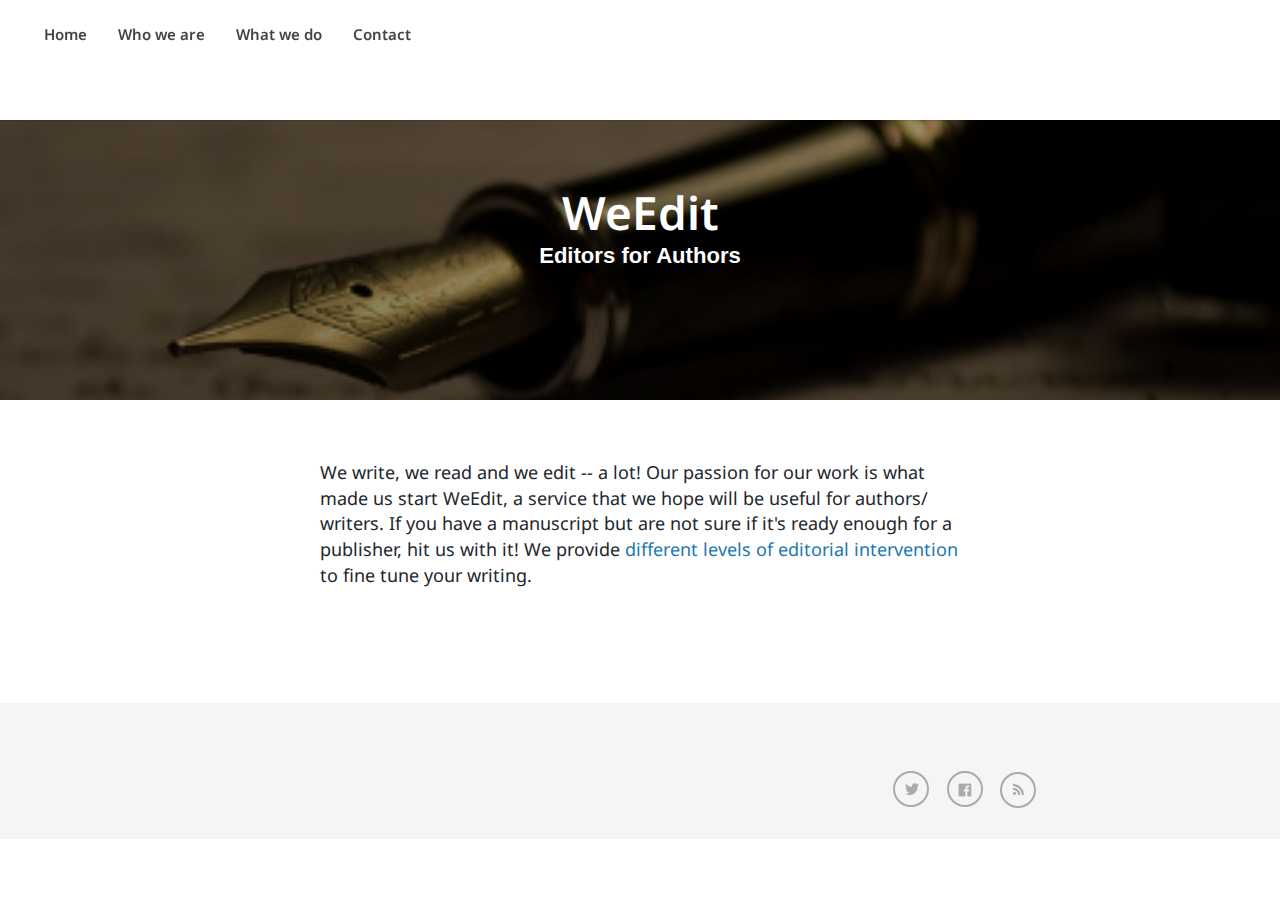
<file: index.html>
<!DOCTYPE html>
<html>
<head>
    <meta http-equiv="content-type" content="text/html; charset=utf-8">
    <meta name="viewport" content="width=device-width, initial-scale=1.0">
    <title>WeEdit &mdash; Editors for Authors</title>
    <link href="https://fonts.googleapis.com/css?family=Droid+Sans:400,700" rel="stylesheet" type="text/css">
    <link rel="stylesheet" href="/assets/main.css">
    <link rel="shortcut icon" href="/favicon.ico" type="image/x-icon" />
    <link rel="apple-touch-icon" href="/images/logo.png"/>
    <link href="/feed.xml" rel="alternate" type="application/rss+xml" title="WeEdit" />
    <meta name="title" content="WeEdit">
    <link rel="canonical" href="http://www.weedit.in/">
     
           
    <meta property="og:title" content="WeEdit"/>
    <meta property="og:url" content="http://www.weedit.in/"/>
    
    
    <meta property="og:site_name" content="WeEdit">     
</head>
<body>
    
<section class="site-nav">
    <header>
        <nav id="navigation">
            <a href="/" class="home">Home</a>
            <a href="/who-we-are/">Who we are</a>
            <a href="/what-we-do/">What we do</a>
            <a href="/contact/">Contact</a>
        </nav>
    </header>
</section>

<div class="blog-cover" style="background-image:url(/images/Stipula_fountain_pen.jpg);">
    
    <section>
        <div class="container">
            <h1>WeEdit</h1>
            <h3>Editors for Authors</h3>
        </div>
    </section>
</div>


<article class="container">
    <section class="index">
        We write, we read and we edit -- a lot! Our passion for our work is what made us start WeEdit, a service that we hope will be useful for authors/ writers. If you have a manuscript but are not sure if it's ready enough for a publisher, hit us with it! We provide <a href="/what-we-do/">different levels of editorial intervention</a> to fine tune your writing.
    </section>
</article>

<footer class="site-footer">
    <div class="container">
        <nav class="social">
            
            <a href="https://twitter.com/weeditin" title="Follow on Twitter" target="_blank"><i class="icon icon-twitter black"></i></a>
            
            
            <a href="http://facebook.com/weeditin" title="Follow on Facebook" target="_blank"><i class="icon icon-facebook black"></i></a>
                
            <a href="/feed.xml" title="RSS Feed">
                <i class="icon icon-rss black"></i>
            </a>
        </nav>
    </div>
</footer>

<script type="text/javascript" src="//ajax.googleapis.com/ajax/libs/jquery/1.7.2/jquery.min.js"></script>
<script src="/assets/main.js"></script>

</body>
</html>
</file>
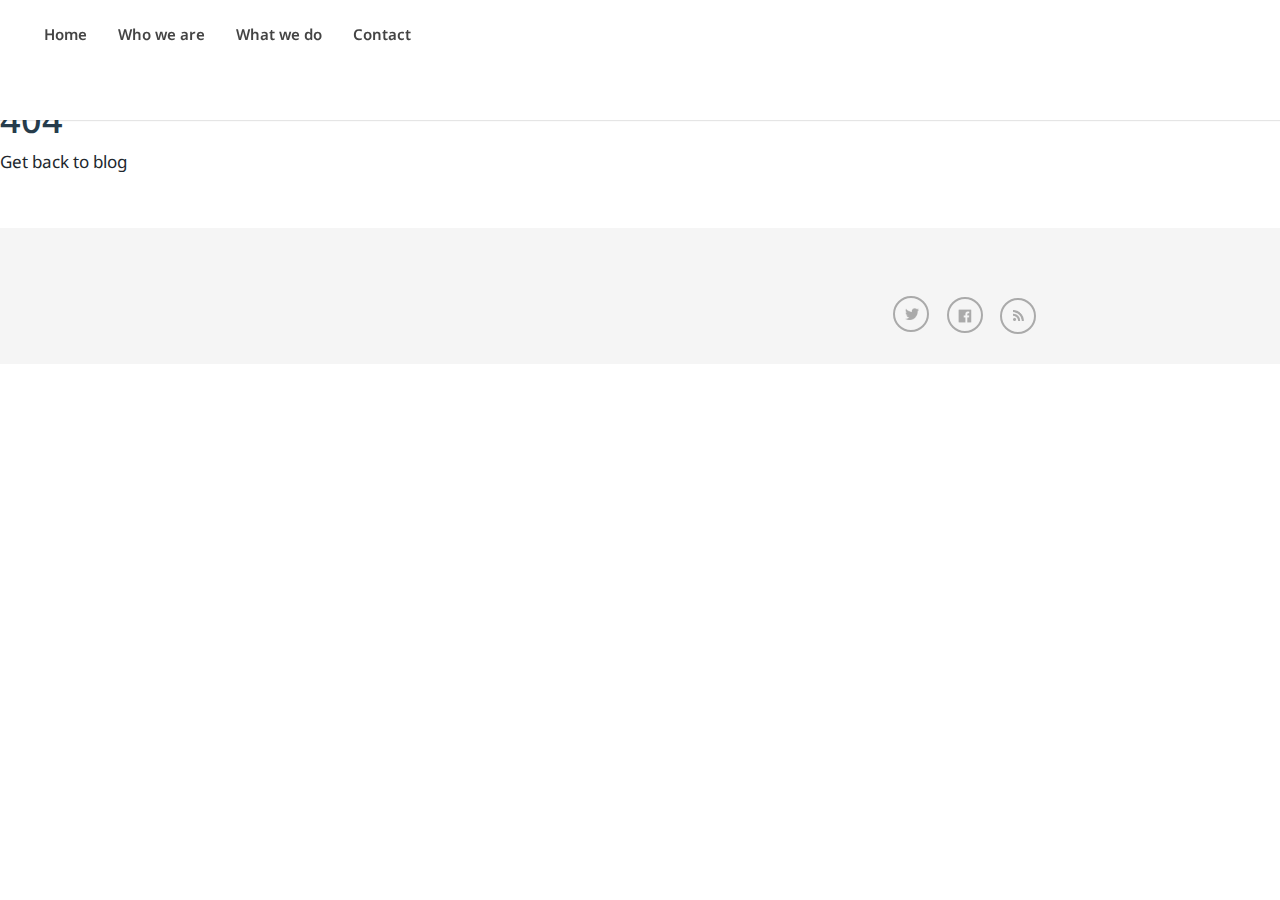
<file: 404/index.html>
<!DOCTYPE html>
<html>
<head>
    <meta http-equiv="content-type" content="text/html; charset=utf-8">
    <meta name="viewport" content="width=device-width, initial-scale=1.0">
    <title>WeEdit &mdash; Editors for Authors</title>
    <link href="https://fonts.googleapis.com/css?family=Droid+Sans:400,700" rel="stylesheet" type="text/css">
    <link rel="stylesheet" href="/assets/main.css">
    <link rel="shortcut icon" href="/favicon.ico" type="image/x-icon" />
    <link rel="apple-touch-icon" href="/images/logo.png"/>
    <link href="/feed.xml" rel="alternate" type="application/rss+xml" title="WeEdit" />
    <meta name="title" content="WeEdit">
    <link rel="canonical" href="http://www.weedit.in/404/">
     
           
    <meta property="og:title" content="WeEdit"/>
    <meta property="og:url" content="http://www.weedit.in/404/"/>
    
    
    <meta property="og:site_name" content="WeEdit">     
</head>
<body>
    
<section class="site-nav">
    <header>
        <nav id="navigation">
            <a href="/" class="home">Home</a>
            <a href="/who-we-are/">Who we are</a>
            <a href="/what-we-do/">What we do</a>
            <a href="/contact/">Contact</a>
        </nav>
    </header>
</section>

<h1>404</h1>
<p>Get back to blog</p>

<footer class="site-footer">
    <div class="container">
        <nav class="social">
            
            <a href="https://twitter.com/weeditin" title="Follow on Twitter" target="_blank"><i class="icon icon-twitter black"></i></a>
            
            
            <a href="http://facebook.com/weeditin" title="Follow on Facebook" target="_blank"><i class="icon icon-facebook black"></i></a>
                
            <a href="/feed.xml" title="RSS Feed">
                <i class="icon icon-rss black"></i>
            </a>
        </nav>
    </div>
</footer>

<script type="text/javascript" src="//ajax.googleapis.com/ajax/libs/jquery/1.7.2/jquery.min.js"></script>
<script src="/assets/main.js"></script>







</body>
</html>
</file>
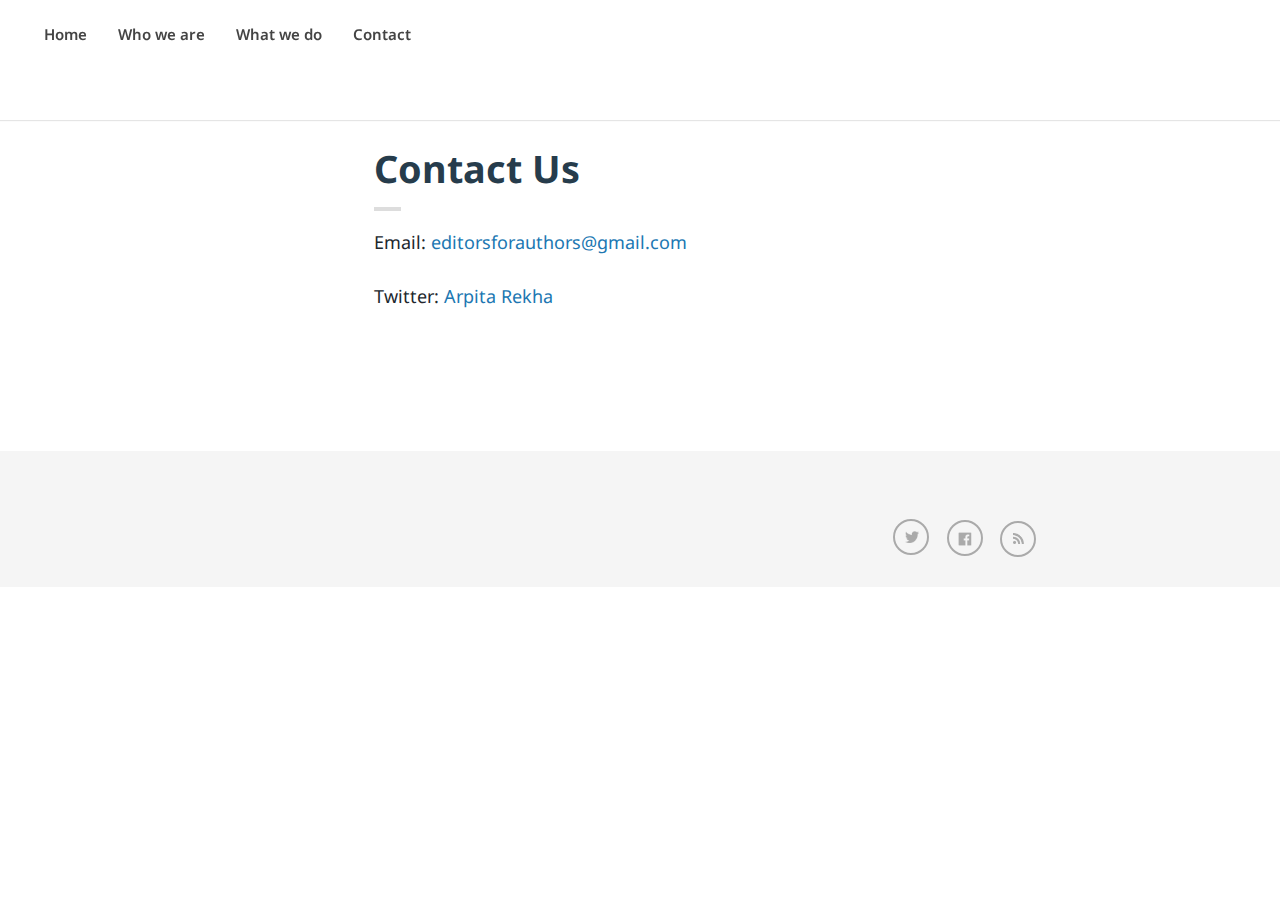
<file: contact/index.html>
<!DOCTYPE html>
<html>
<head>
    <meta http-equiv="content-type" content="text/html; charset=utf-8">
    <meta name="viewport" content="width=device-width, initial-scale=1.0">
    <title>Contact Us &mdash; WeEdit</title>
    <link href="https://fonts.googleapis.com/css?family=Droid+Sans:400,700" rel="stylesheet" type="text/css">
    <link rel="stylesheet" href="/assets/main.css">
    <link rel="shortcut icon" href="/favicon.ico" type="image/x-icon" />
    <link rel="apple-touch-icon" href="/images/logo.png"/>
    <link href="/feed.xml" rel="alternate" type="application/rss+xml" title="WeEdit" />
    <meta name="title" content="Contact Us ">
    <link rel="canonical" href="http://www.weedit.in/contact/">
     
           
    <meta property="og:title" content="Contact Us "/>
    <meta property="og:url" content="http://www.weedit.in/contact/"/>
    
    
    <meta property="og:site_name" content="WeEdit">     
</head>
<body>
    
<section class="site-nav">
    <header>
        <nav id="navigation">
            <a href="/" class="home">Home</a>
            <a href="/who-we-are/">Who we are</a>
            <a href="/what-we-do/">What we do</a>
            <a href="/contact/">Contact</a>
        </nav>
    </header>
</section>


<article>

    <div class="container">
        <header>
            <h1 class="title">Contact Us</h1>
            
        </header>

        <section>
            <p>Email: <a href="editorsforauthors@gmail.com">editorsforauthors@gmail.com</a></p>

<p>Twitter: <a href="https://twitter.com/yodakinthestore">Arpita</a> <a href="https://twitter.com/reks612">Rekha</a></p>

            
        </section>

        
    </div>
</article>


<footer class="site-footer">
    <div class="container">
        <nav class="social">
            
            <a href="https://twitter.com/weeditin" title="Follow on Twitter" target="_blank"><i class="icon icon-twitter black"></i></a>
            
            
            <a href="http://facebook.com/weeditin" title="Follow on Facebook" target="_blank"><i class="icon icon-facebook black"></i></a>
                
            <a href="/feed.xml" title="RSS Feed">
                <i class="icon icon-rss black"></i>
            </a>
        </nav>
    </div>
</footer>

<script type="text/javascript" src="//ajax.googleapis.com/ajax/libs/jquery/1.7.2/jquery.min.js"></script>
<script src="/assets/main.js"></script>







</body>
</html>
</file>
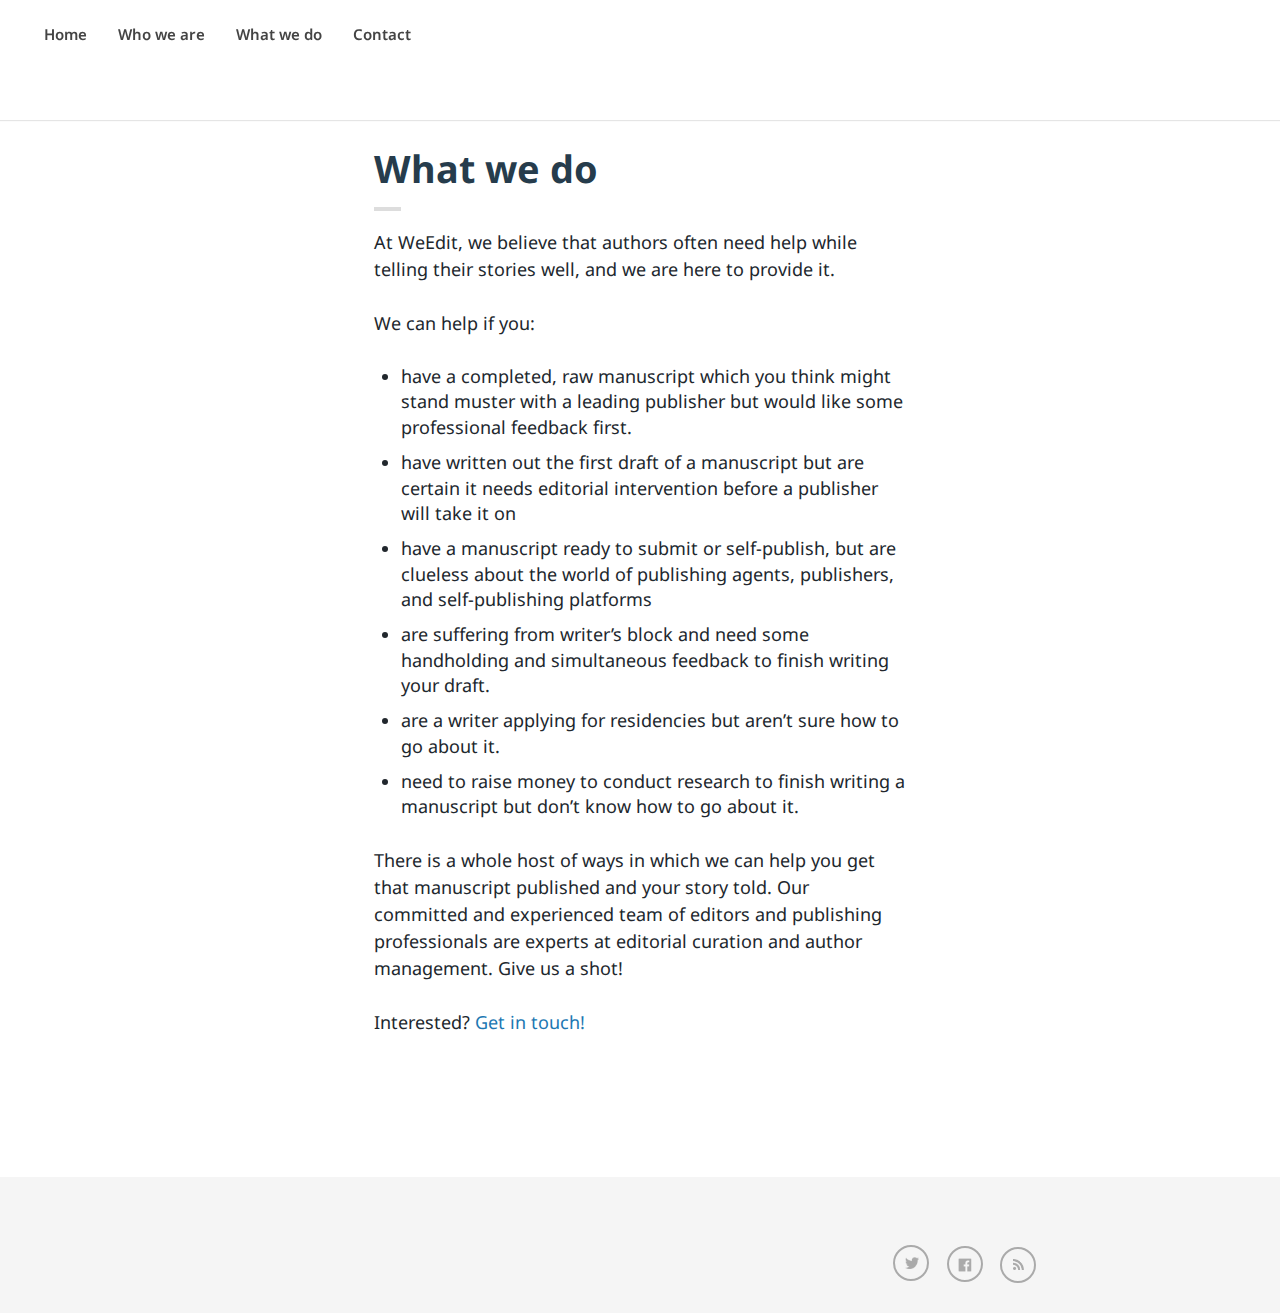
<file: what-we-do/index.html>
<!DOCTYPE html>
<html>
<head>
    <meta http-equiv="content-type" content="text/html; charset=utf-8">
    <meta name="viewport" content="width=device-width, initial-scale=1.0">
    <title>What we do &mdash; WeEdit</title>
    <link href="https://fonts.googleapis.com/css?family=Droid+Sans:400,700" rel="stylesheet" type="text/css">
    <link rel="stylesheet" href="/assets/main.css">
    <link rel="shortcut icon" href="/favicon.ico" type="image/x-icon" />
    <link rel="apple-touch-icon" href="/images/logo.png"/>
    <link href="/feed.xml" rel="alternate" type="application/rss+xml" title="WeEdit" />
    <meta name="title" content="What we do ">
    <link rel="canonical" href="http://www.weedit.in/what-we-do/">
     
           
    <meta property="og:title" content="What we do "/>
    <meta property="og:url" content="http://www.weedit.in/what-we-do/"/>
    
    
    <meta property="og:site_name" content="WeEdit">     
</head>
<body>
    
<section class="site-nav">
    <header>
        <nav id="navigation">
            <a href="/" class="home">Home</a>
            <a href="/who-we-are/">Who we are</a>
            <a href="/what-we-do/">What we do</a>
            <a href="/contact/">Contact</a>
        </nav>
    </header>
</section>


<article>

    <div class="container">
        <header>
            <h1 class="title">What we do</h1>
            
        </header>

        <section>
            <p>At WeEdit, we believe that authors often need help while telling their stories well, and we are here to provide it. </p>

<p>We can help if you:</p>

<ul>
  <li>have a completed, raw manuscript which you think might stand muster with a leading publisher but would like some professional feedback first.</li>
  <li>have written out the first draft of a manuscript but are certain it needs editorial intervention before a publisher will take it on</li>
  <li>have a manuscript ready to submit or self-publish, but are clueless about the world of publishing agents, publishers, and self-publishing platforms</li>
  <li>are suffering from writer’s block and need some handholding and simultaneous feedback to finish writing your draft.</li>
  <li>are a writer applying for residencies but aren’t sure how to go about it.</li>
  <li>need to raise money to conduct research to finish writing a manuscript but don’t know how to go about it.</li>
</ul>

<p>There is a whole host of ways in which we can help you get that manuscript published and your story told. Our committed and experienced team of editors and publishing professionals are experts at editorial curation and author management. 
Give us a shot!</p>

<p>Interested? <a href="/contact/">Get in touch!</a></p>


            
        </section>

        
    </div>
</article>


<footer class="site-footer">
    <div class="container">
        <nav class="social">
            
            <a href="https://twitter.com/weeditin" title="Follow on Twitter" target="_blank"><i class="icon icon-twitter black"></i></a>
            
            
            <a href="http://facebook.com/weeditin" title="Follow on Facebook" target="_blank"><i class="icon icon-facebook black"></i></a>
                
            <a href="/feed.xml" title="RSS Feed">
                <i class="icon icon-rss black"></i>
            </a>
        </nav>
    </div>
</footer>

<script type="text/javascript" src="//ajax.googleapis.com/ajax/libs/jquery/1.7.2/jquery.min.js"></script>
<script src="/assets/main.js"></script>







</body>
</html>
</file>
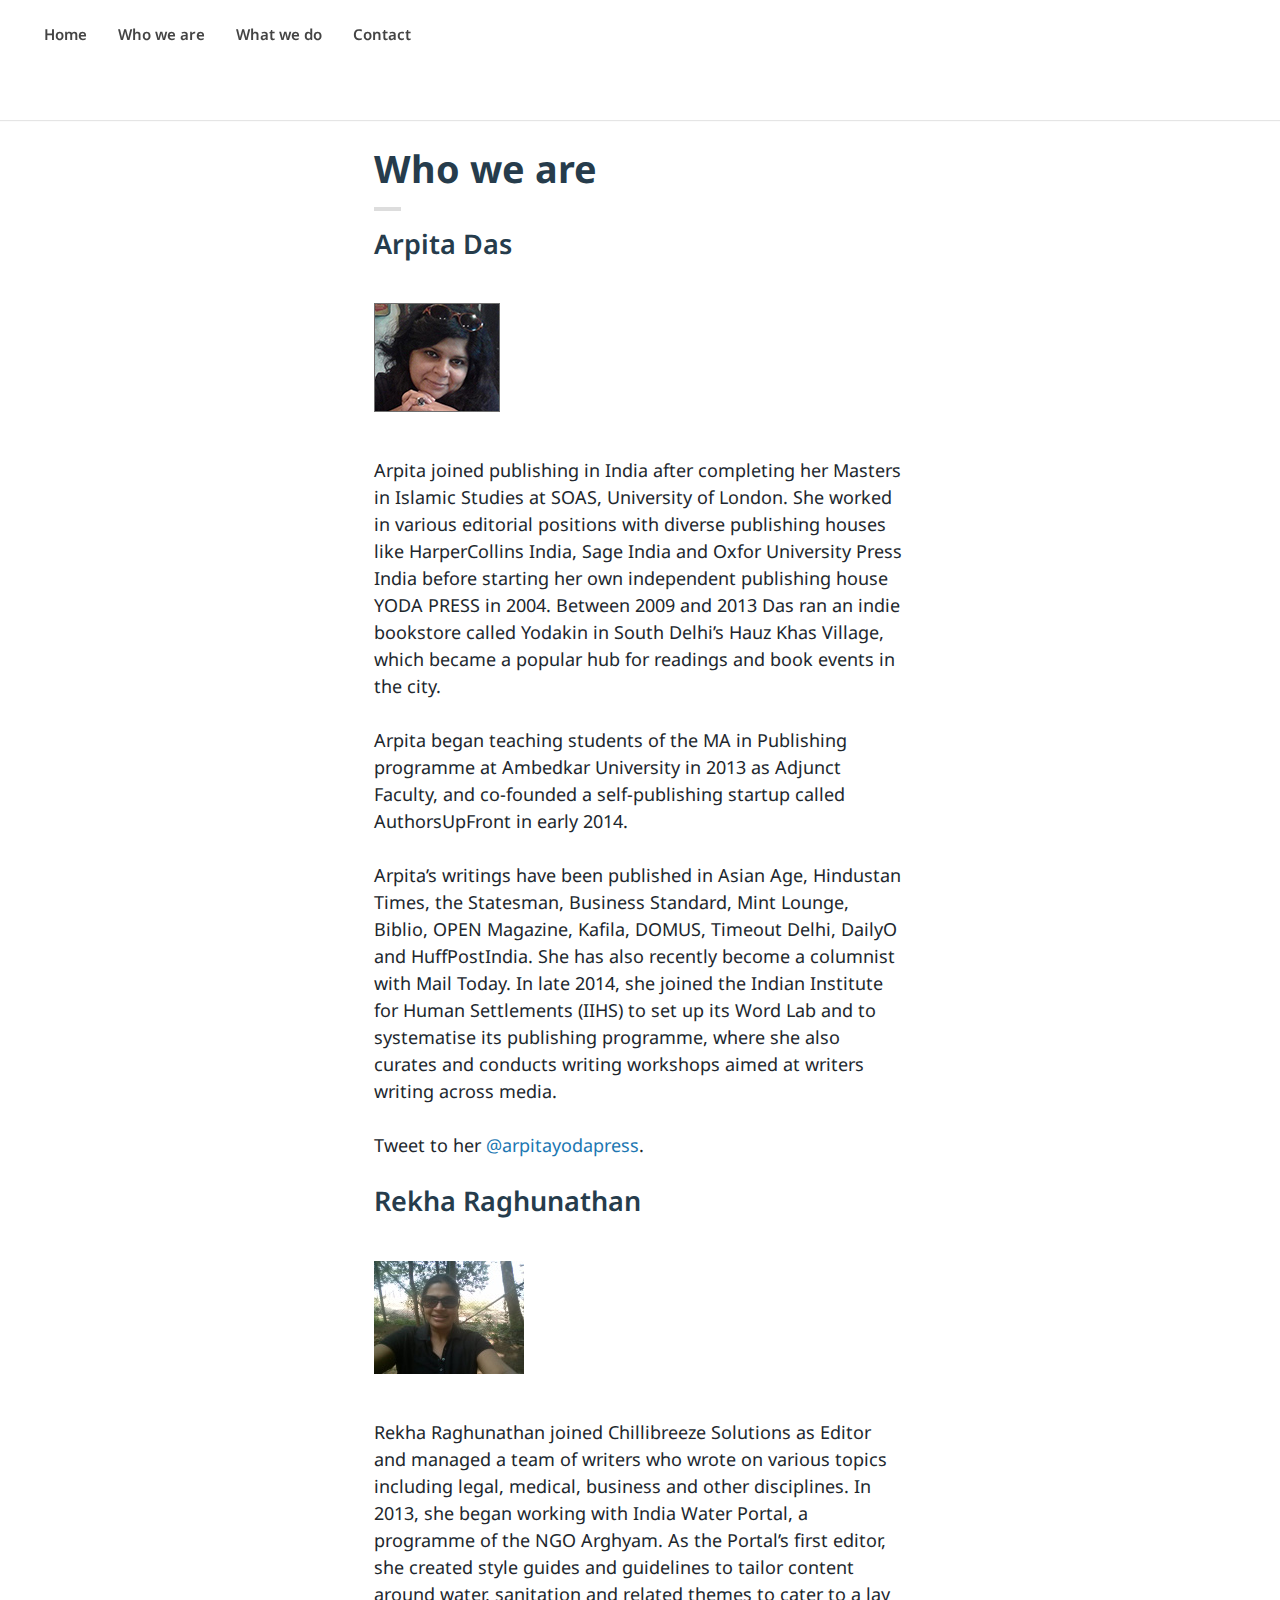
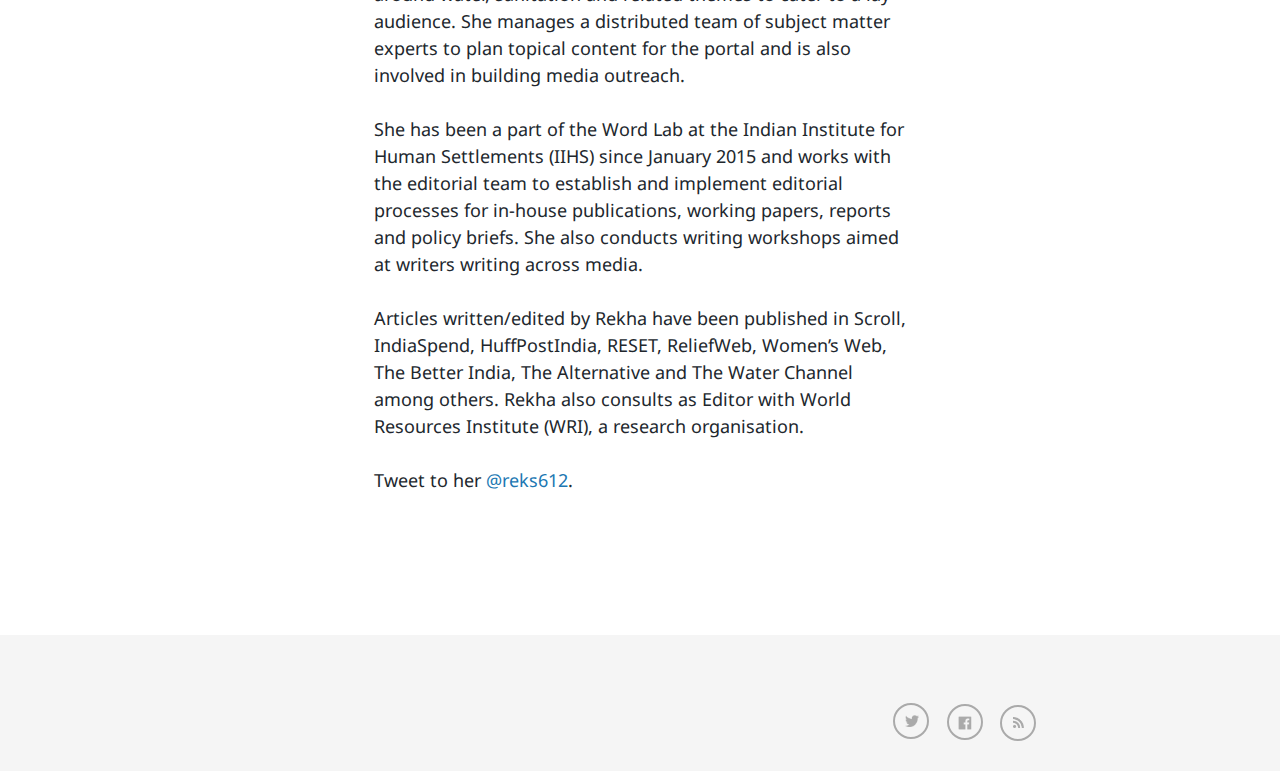
<file: who-we-are/index.html>
<!DOCTYPE html>
<html>
<head>
    <meta http-equiv="content-type" content="text/html; charset=utf-8">
    <meta name="viewport" content="width=device-width, initial-scale=1.0">
    <title>Who we are &mdash; WeEdit</title>
    <link href="https://fonts.googleapis.com/css?family=Droid+Sans:400,700" rel="stylesheet" type="text/css">
    <link rel="stylesheet" href="/assets/main.css">
    <link rel="shortcut icon" href="/favicon.ico" type="image/x-icon" />
    <link rel="apple-touch-icon" href="/images/logo.png"/>
    <link href="/feed.xml" rel="alternate" type="application/rss+xml" title="WeEdit" />
    <meta name="title" content="Who we are ">
    <link rel="canonical" href="http://www.weedit.in/who-we-are/">
     
           
    <meta property="og:title" content="Who we are "/>
    <meta property="og:url" content="http://www.weedit.in/who-we-are/"/>
    
    
    <meta property="og:site_name" content="WeEdit">     
</head>
<body>
    
<section class="site-nav">
    <header>
        <nav id="navigation">
            <a href="/" class="home">Home</a>
            <a href="/who-we-are/">Who we are</a>
            <a href="/what-we-do/">What we do</a>
            <a href="/contact/">Contact</a>
        </nav>
    </header>
</section>


<article>

    <div class="container">
        <header>
            <h1 class="title">Who we are</h1>
            
        </header>

        <section>
            <h2 id="arpita-das">Arpita Das</h2>

<p><img src="/images/arpitadas_1.jpg" alt="Arpita Das" /></p>

<p>Arpita joined publishing in India after completing her Masters in Islamic Studies at SOAS, University of London. She worked in various editorial positions with diverse publishing houses like HarperCollins India, Sage India and Oxfor University Press India before starting her own independent publishing house YODA PRESS in 2004. Between 2009 and 2013 Das ran an indie bookstore called Yodakin in South Delhi’s Hauz Khas Village, which became a popular hub for readings and book events in the city.</p>

<p>Arpita began teaching students of the MA in Publishing programme at Ambedkar University in 2013 as Adjunct Faculty, and co-founded a self-publishing startup called AuthorsUpFront in early 2014.</p>

<p>Arpita’s writings have been published in Asian Age, Hindustan Times, the Statesman, Business Standard, Mint Lounge, Biblio, OPEN Magazine, Kafila, DOMUS, Timeout Delhi, DailyO and HuffPostIndia. She has also recently become a columnist with Mail Today. In late 2014, she joined the Indian Institute for Human Settlements (IIHS) to set up its Word Lab and to systematise its publishing programme, where she also curates and conducts writing workshops aimed at writers writing across media.</p>

<p>Tweet to her <a href="https://twitter.com/arpitayodapress">@arpitayodapress</a>.</p>

<h2 id="rekha-raghunathan">Rekha Raghunathan</h2>

<p><img src="/images/rekha.jpg" alt="Rekha" /></p>

<p>Rekha Raghunathan joined Chillibreeze Solutions as Editor and managed a team of writers who wrote on various topics including legal, medical, business and other disciplines. In 2013, she began working with India Water Portal, a programme of the NGO Arghyam. As the Portal’s first editor, she created style guides and guidelines to tailor content around water, sanitation and related themes to cater to a lay audience. She manages a distributed team of subject matter experts to plan topical content for the portal and is also involved in building media outreach.</p>

<p>She has been a part of the Word Lab at the Indian Institute for Human Settlements (IIHS) since January 2015 and works with the editorial team to establish and implement editorial processes for in-house publications, working papers, reports and policy briefs. She also conducts writing workshops aimed at writers writing across media.</p>

<p>Articles written/edited by Rekha have been published in Scroll, IndiaSpend, HuffPostIndia, RESET, ReliefWeb, Women’s Web, The Better India, The Alternative and The Water Channel among others. Rekha also consults as Editor with World Resources Institute (WRI), a research organisation.</p>

<p>Tweet to her <a href="https://twitter.com/reks612">@reks612</a>.</p>

            
        </section>

        
    </div>
</article>


<footer class="site-footer">
    <div class="container">
        <nav class="social">
            
            <a href="https://twitter.com/weeditin" title="Follow on Twitter" target="_blank"><i class="icon icon-twitter black"></i></a>
            
            
            <a href="http://facebook.com/weeditin" title="Follow on Facebook" target="_blank"><i class="icon icon-facebook black"></i></a>
                
            <a href="/feed.xml" title="RSS Feed">
                <i class="icon icon-rss black"></i>
            </a>
        </nav>
    </div>
</footer>

<script type="text/javascript" src="//ajax.googleapis.com/ajax/libs/jquery/1.7.2/jquery.min.js"></script>
<script src="/assets/main.js"></script>







</body>
</html>
</file>
<file: assets/main.css>
article,aside,details,figcaption,figure,footer,header,hgroup,main,nav,section,summary{display:block}audio,canvas,video{display:inline-block}audio:not([controls]){display:none;height:0}[hidden]{display:none}html{font-family:sans-serif;-webkit-text-size-adjust:100%;-ms-text-size-adjust:100%}body{margin:0}a:focus{outline:thin dotted}a:active,a:hover{outline:0}h1{font-size:2em;margin:0.67em 0}abbr[title]{border-bottom:1px dotted}b,strong{font-weight:bold}dfn{font-style:italic}hr{-moz-box-sizing:content-box;box-sizing:content-box;height:0}mark{background:#ff0;color:#000}code,kbd,pre,samp{font-family:monospace, serif;font-size:1em}pre{white-space:pre-wrap}q{quotes:"\201C" "\201D" "\2018" "\2019"}small{font-size:80%}sub,sup{font-size:75%;line-height:0;position:relative;vertical-align:baseline}sup{top:-0.5em}sub{bottom:-0.25em}img{border:0}svg:not(:root){overflow:hidden}figure{margin:0}fieldset{border:1px solid #c0c0c0;margin:0 2px;padding:0.35em 0.625em 0.75em}legend{border:0;padding:0}button,input,select,textarea{font-family:inherit;font-size:100%;margin:0}button,input{line-height:normal}button,select{text-transform:none}button,html input[type="button"],input[type="reset"],input[type="submit"]{-webkit-appearance:button;cursor:pointer}button[disabled],html input[disabled]{cursor:default}input[type="checkbox"],input[type="radio"]{box-sizing:border-box;padding:0}input[type="search"]{-webkit-appearance:textfield;-moz-box-sizing:content-box;-webkit-box-sizing:content-box;box-sizing:content-box}input[type="search"]::-webkit-search-cancel-button,input[type="search"]::-webkit-search-decoration{-webkit-appearance:none}button::-moz-focus-inner,input::-moz-focus-inner{border:0;padding:0}textarea{overflow:auto;vertical-align:top}table{border-collapse:collapse;border-spacing:0}*,*:before,*:after{-webkit-box-sizing:border-box;-moz-box-sizing:border-box;box-sizing:border-box}html{font-size:62.5%;-webkit-tap-highlight-color:transparent}body{font-family:"Helvetica Neue", Helvetica, Arial, sans-serif;font-size:14px;line-height:1.428571429;color:#333333;background-color:#ffffff}input,button,select,textarea{font-family:inherit;font-size:inherit;line-height:inherit}button,input,select[multiple],textarea{background-image:none}a{color:#428bca;text-decoration:none}a:hover,a:focus{color:#2a6496;text-decoration:underline}a:focus{outline:thin dotted #333;outline:5px auto -webkit-focus-ring-color;outline-offset:-2px}img{vertical-align:middle}.img-responsive{display:block;max-width:100%;height:auto}.img-rounded{border-radius:6px}.img-thumbnail{padding:4px;line-height:1.428571429;background-color:#ffffff;border:1px solid #dddddd;border-radius:4px;-webkit-transition:all 0.2s ease-in-out;transition:all 0.2s ease-in-out;display:inline-block;max-width:100%;height:auto}.img-circle{border-radius:50%}hr{margin-top:20px;margin-bottom:20px;border:0;border-top:1px solid #eeeeee}.sr-only{position:absolute;width:1px;height:1px;margin:-1px;padding:0;overflow:hidden;clip:rect(0 0 0 0);border:0}@media print{*{text-shadow:none !important;color:#000 !important;background:transparent !important;box-shadow:none !important}a,a:visited{text-decoration:underline}a[href]:after{content:" (" attr(href) ")"}abbr[title]:after{content:" (" attr(title) ")"}.ir a:after,a[href^="javascript:"]:after,a[href^="#"]:after{content:""}pre,blockquote{border:1px solid #999;page-break-inside:avoid}thead{display:table-header-group}tr,img{page-break-inside:avoid}img{max-width:100% !important}@page{margin:2cm .5cm}p,h2,h3{orphans:3;widows:3}h2,h3{page-break-after:avoid}.navbar{display:none}.table td,.table th{background-color:#fff !important}.btn>.caret,.dropup>.btn>.caret{border-top-color:#000 !important}.label{border:1px solid #000}.table{border-collapse:collapse !important}.table-bordered th,.table-bordered td{border:1px solid #ddd !important}}p{margin:0 0 10px}.lead{margin-bottom:20px;font-size:16.099999999999998px;font-weight:200;line-height:1.4}@media (min-width: 768px){.lead{font-size:21px}}small{font-size:85%}cite{font-style:normal}.text-muted{color:#999999}.text-primary{color:#428bca}.text-warning{color:#c09853}.text-danger{color:#b94a48}.text-success{color:#468847}.text-info{color:#3a87ad}.text-left{text-align:left}.text-right{text-align:right}.text-center{text-align:center}h1,h2,h3,h4,h5,h6,.h1,.h2,.h3,.h4,.h5,.h6{font-family:"Helvetica Neue", Helvetica, Arial, sans-serif;font-weight:500;line-height:1.1}h1 small,h2 small,h3 small,h4 small,h5 small,h6 small,.h1 small,.h2 small,.h3 small,.h4 small,.h5 small,.h6 small{font-weight:normal;line-height:1;color:#999999}h1,h2,h3{margin-top:20px;margin-bottom:10px}h4,h5,h6{margin-top:10px;margin-bottom:10px}h1,.h1{font-size:36px}h2,.h2{font-size:30px}h3,.h3{font-size:24px}h4,.h4{font-size:18px}h5,.h5{font-size:14px}h6,.h6{font-size:12px}h1 small,.h1 small{font-size:24px}h2 small,.h2 small{font-size:18px}h3 small,.h3 small,h4 small,.h4 small{font-size:14px}.page-header{padding-bottom:9px;margin:40px 0 20px;border-bottom:1px solid #eeeeee}ul,ol{margin-top:0;margin-bottom:10px}ul ul,ol ul,ul ol,ol ol{margin-bottom:0}.list-unstyled{padding-left:0;list-style:none}.list-inline{padding-left:0;list-style:none}.list-inline>li{display:inline-block;padding-left:5px;padding-right:5px}dl{margin-bottom:20px}dt,dd{line-height:1.428571429}dt{font-weight:bold}dd{margin-left:0}@media (min-width: 768px){.dl-horizontal dt{float:left;width:160px;clear:left;text-align:right;overflow:hidden;text-overflow:ellipsis;white-space:nowrap}.dl-horizontal dd{margin-left:180px}.dl-horizontal dd:before,.dl-horizontal dd:after{content:" ";display:table}.dl-horizontal dd:after{clear:both}}abbr[title],abbr[data-original-title]{cursor:help;border-bottom:1px dotted #999999}abbr.initialism{font-size:90%;text-transform:uppercase}blockquote{padding:10px 20px;margin:0 0 20px;border-left:5px solid #eeeeee}blockquote p{font-size:17.5px;font-weight:300;line-height:1.25}blockquote p:last-child{margin-bottom:0}blockquote small{display:block;line-height:1.428571429;color:#999999}blockquote small:before{content:'\2014 \00A0'}blockquote.pull-right{padding-right:15px;padding-left:0;border-right:5px solid #eeeeee;border-left:0}blockquote.pull-right p,blockquote.pull-right small{text-align:right}blockquote.pull-right small:before{content:''}blockquote.pull-right small:after{content:'\00A0 \2014'}q:before,q:after,blockquote:before,blockquote:after{content:""}address{display:block;margin-bottom:20px;font-style:normal;line-height:1.428571429}code,pre{font-family:Monaco, Menlo, Consolas, "Courier New", monospace}code{padding:2px 4px;font-size:90%;color:#c7254e;background-color:#f9f2f4;white-space:nowrap;border-radius:4px}pre{display:block;padding:9.5px;margin:0 0 10px;font-size:13px;line-height:1.428571429;word-break:break-all;word-wrap:break-word;color:#333333;background-color:#f5f5f5;border:1px solid #cccccc;border-radius:4px}pre.prettyprint{margin-bottom:20px}pre code{padding:0;font-size:inherit;color:inherit;white-space:pre-wrap;background-color:transparent;border:0}.pre-scrollable{max-height:340px;overflow-y:scroll}table{max-width:100%;background-color:transparent}th{text-align:left}.table{width:100%;margin-bottom:20px}.table thead>tr>th,.table tbody>tr>th,.table tfoot>tr>th,.table thead>tr>td,.table tbody>tr>td,.table tfoot>tr>td{padding:8px;line-height:1.428571429;vertical-align:top;border-top:1px solid #dddddd}.table thead>tr>th{vertical-align:bottom;border-bottom:2px solid #dddddd}.table caption+thead tr:first-child th,.table colgroup+thead tr:first-child th,.table thead:first-child tr:first-child th,.table caption+thead tr:first-child td,.table colgroup+thead tr:first-child td,.table thead:first-child tr:first-child td{border-top:0}.table tbody+tbody{border-top:2px solid #dddddd}.table .table{background-color:#ffffff}.table-condensed thead>tr>th,.table-condensed tbody>tr>th,.table-condensed tfoot>tr>th,.table-condensed thead>tr>td,.table-condensed tbody>tr>td,.table-condensed tfoot>tr>td{padding:5px}.table-bordered{border:1px solid #dddddd}.table-bordered>thead>tr>th,.table-bordered>tbody>tr>th,.table-bordered>tfoot>tr>th,.table-bordered>thead>tr>td,.table-bordered>tbody>tr>td,.table-bordered>tfoot>tr>td{border:1px solid #dddddd}.table-bordered>thead>tr>th,.table-bordered>thead>tr>td{border-bottom-width:2px}.table-striped>tbody>tr:nth-child(odd)>td,.table-striped>tbody>tr:nth-child(odd)>th{background-color:#f9f9f9}.table-hover>tbody>tr:hover>td,.table-hover>tbody>tr:hover>th{background-color:#f5f5f5}table col[class*="col-"]{float:none;display:table-column}table td[class*="col-"],table th[class*="col-"]{float:none;display:table-cell}.table>thead>tr>td.active,.table>tbody>tr>td.active,.table>tfoot>tr>td.active,.table>thead>tr>th.active,.table>tbody>tr>th.active,.table>tfoot>tr>th.active,.table>thead>tr.active>td,.table>tbody>tr.active>td,.table>tfoot>tr.active>td,.table>thead>tr.active>th,.table>tbody>tr.active>th,.table>tfoot>tr.active>th{background-color:#f5f5f5}.table>thead>tr>td.success,.table>tbody>tr>td.success,.table>tfoot>tr>td.success,.table>thead>tr>th.success,.table>tbody>tr>th.success,.table>tfoot>tr>th.success,.table>thead>tr.success>td,.table>tbody>tr.success>td,.table>tfoot>tr.success>td,.table>thead>tr.success>th,.table>tbody>tr.success>th,.table>tfoot>tr.success>th{background-color:#dff0d8;border-color:#d6e9c6}.table-hover>tbody>tr>td.success:hover,.table-hover>tbody>tr>th.success:hover,.table-hover>tbody>tr.success:hover>td{background-color:#d0e9c6;border-color:#c9e2b3}.table>thead>tr>td.danger,.table>tbody>tr>td.danger,.table>tfoot>tr>td.danger,.table>thead>tr>th.danger,.table>tbody>tr>th.danger,.table>tfoot>tr>th.danger,.table>thead>tr.danger>td,.table>tbody>tr.danger>td,.table>tfoot>tr.danger>td,.table>thead>tr.danger>th,.table>tbody>tr.danger>th,.table>tfoot>tr.danger>th{background-color:#f2dede;border-color:#eed3d7}.table-hover>tbody>tr>td.danger:hover,.table-hover>tbody>tr>th.danger:hover,.table-hover>tbody>tr.danger:hover>td{background-color:#ebcccc;border-color:#e6c1c7}.table>thead>tr>td.warning,.table>tbody>tr>td.warning,.table>tfoot>tr>td.warning,.table>thead>tr>th.warning,.table>tbody>tr>th.warning,.table>tfoot>tr>th.warning,.table>thead>tr.warning>td,.table>tbody>tr.warning>td,.table>tfoot>tr.warning>td,.table>thead>tr.warning>th,.table>tbody>tr.warning>th,.table>tfoot>tr.warning>th{background-color:#fcf8e3;border-color:#fbeed5}.table-hover>tbody>tr>td.warning:hover,.table-hover>tbody>tr>th.warning:hover,.table-hover>tbody>tr.warning:hover>td{background-color:#faf2cc;border-color:#f8e5be}@media (max-width: 768px){.table-responsive{width:100%;margin-bottom:15px;overflow-y:hidden;overflow-x:scroll;border:1px solid #dddddd}.table-responsive>.table{margin-bottom:0;background-color:#fff}.table-responsive>.table>thead>tr>th,.table-responsive>.table>tbody>tr>th,.table-responsive>.table>tfoot>tr>th,.table-responsive>.table>thead>tr>td,.table-responsive>.table>tbody>tr>td,.table-responsive>.table>tfoot>tr>td{white-space:nowrap}.table-responsive>.table-bordered{border:0}.table-responsive>.table-bordered>thead>tr>th:first-child,.table-responsive>.table-bordered>tbody>tr>th:first-child,.table-responsive>.table-bordered>tfoot>tr>th:first-child,.table-responsive>.table-bordered>thead>tr>td:first-child,.table-responsive>.table-bordered>tbody>tr>td:first-child,.table-responsive>.table-bordered>tfoot>tr>td:first-child{border-left:0}.table-responsive>.table-bordered>thead>tr>th:last-child,.table-responsive>.table-bordered>tbody>tr>th:last-child,.table-responsive>.table-bordered>tfoot>tr>th:last-child,.table-responsive>.table-bordered>thead>tr>td:last-child,.table-responsive>.table-bordered>tbody>tr>td:last-child,.table-responsive>.table-bordered>tfoot>tr>td:last-child{border-right:0}.table-responsive>.table-bordered>thead>tr:last-child>th,.table-responsive>.table-bordered>tbody>tr:last-child>th,.table-responsive>.table-bordered>tfoot>tr:last-child>th,.table-responsive>.table-bordered>thead>tr:last-child>td,.table-responsive>.table-bordered>tbody>tr:last-child>td,.table-responsive>.table-bordered>tfoot>tr:last-child>td{border-bottom:0}}fieldset{padding:0;margin:0;border:0}legend{display:block;width:100%;padding:0;margin-bottom:20px;font-size:21px;line-height:inherit;color:#333333;border:0;border-bottom:1px solid #e5e5e5}label{display:inline-block;margin-bottom:5px;font-weight:bold}input[type="search"]{-webkit-box-sizing:border-box;-moz-box-sizing:border-box;box-sizing:border-box}input[type="radio"],input[type="checkbox"]{margin:4px 0 0;margin-top:1px \9;line-height:normal}input[type="file"]{display:block}select[multiple],select[size]{height:auto}select optgroup{font-size:inherit;font-style:inherit;font-family:inherit}input[type="file"]:focus,input[type="radio"]:focus,input[type="checkbox"]:focus{outline:thin dotted #333;outline:5px auto -webkit-focus-ring-color;outline-offset:-2px}input[type="number"]::-webkit-outer-spin-button,input[type="number"]::-webkit-inner-spin-button{height:auto}.form-control:-moz-placeholder{color:#999999}.form-control::-moz-placeholder{color:#999999}.form-control:-ms-input-placeholder{color:#999999}.form-control::-webkit-input-placeholder{color:#999999}.form-control{display:block;width:100%;height:34px;padding:6px 12px;font-size:14px;line-height:1.428571429;color:#555555;vertical-align:middle;background-color:#ffffff;border:1px solid #cccccc;border-radius:4px;-webkit-box-shadow:inset 0 1px 1px rgba(0,0,0,0.075);box-shadow:inset 0 1px 1px rgba(0,0,0,0.075);-webkit-transition:border-color ease-in-out .15s, box-shadow ease-in-out .15s;transition:border-color ease-in-out .15s, box-shadow ease-in-out .15s}.form-control:focus{border-color:#66afe9;outline:0;-webkit-box-shadow:inset 0 1px 1px rgba(0,0,0,0.075),0 0 8px rgba(102,175,233,0.6);box-shadow:inset 0 1px 1px rgba(0,0,0,0.075),0 0 8px rgba(102,175,233,0.6)}.form-control[disabled],.form-control[readonly],fieldset[disabled] .form-control{cursor:not-allowed;background-color:#eeeeee}textarea.form-control{height:auto}.form-group{margin-bottom:15px}.radio,.checkbox{display:block;min-height:20px;margin-top:10px;margin-bottom:10px;padding-left:20px;vertical-align:middle}.radio label,.checkbox label{display:inline;margin-bottom:0;font-weight:normal;cursor:pointer}.radio input[type="radio"],.radio-inline input[type="radio"],.checkbox input[type="checkbox"],.checkbox-inline input[type="checkbox"]{float:left;margin-left:-20px}.radio+.radio,.checkbox+.checkbox{margin-top:-5px}.radio-inline,.checkbox-inline{display:inline-block;padding-left:20px;margin-bottom:0;vertical-align:middle;font-weight:normal;cursor:pointer}.radio-inline+.radio-inline,.checkbox-inline+.checkbox-inline{margin-top:0;margin-left:10px}input[type="radio"][disabled],input[type="checkbox"][disabled],.radio[disabled],.radio-inline[disabled],.checkbox[disabled],.checkbox-inline[disabled],fieldset[disabled] input[type="radio"],fieldset[disabled] input[type="checkbox"],fieldset[disabled] .radio,fieldset[disabled] .radio-inline,fieldset[disabled] .checkbox,fieldset[disabled] .checkbox-inline{cursor:not-allowed}.input-sm{height:30px;padding:5px 10px;font-size:12px;line-height:1.5;border-radius:3px}select.input-sm{height:30px;line-height:30px}textarea.input-sm{height:auto}.input-lg{height:45px;padding:10px 16px;font-size:18px;line-height:1.33;border-radius:6px}select.input-lg{height:45px;line-height:45px}textarea.input-lg{height:auto}.has-warning .help-block,.has-warning .control-label{color:#c09853}.has-warning .form-control{border-color:#c09853;-webkit-box-shadow:inset 0 1px 1px rgba(0,0,0,0.075);box-shadow:inset 0 1px 1px rgba(0,0,0,0.075)}.has-warning .form-control:focus{border-color:#a47e3c;-webkit-box-shadow:inset 0 1px 1px rgba(0,0,0,0.075),0 0 6px #dbc59e;box-shadow:inset 0 1px 1px rgba(0,0,0,0.075),0 0 6px #dbc59e}.has-warning .input-group-addon{color:#c09853;border-color:#c09853;background-color:#fcf8e3}.has-error .help-block,.has-error .control-label{color:#b94a48}.has-error .form-control{border-color:#b94a48;-webkit-box-shadow:inset 0 1px 1px rgba(0,0,0,0.075);box-shadow:inset 0 1px 1px rgba(0,0,0,0.075)}.has-error .form-control:focus{border-color:#953b39;-webkit-box-shadow:inset 0 1px 1px rgba(0,0,0,0.075),0 0 6px #d59392;box-shadow:inset 0 1px 1px rgba(0,0,0,0.075),0 0 6px #d59392}.has-error .input-group-addon{color:#b94a48;border-color:#b94a48;background-color:#f2dede}.has-success .help-block,.has-success .control-label{color:#468847}.has-success .form-control{border-color:#468847;-webkit-box-shadow:inset 0 1px 1px rgba(0,0,0,0.075);box-shadow:inset 0 1px 1px rgba(0,0,0,0.075)}.has-success .form-control:focus{border-color:#356635;-webkit-box-shadow:inset 0 1px 1px rgba(0,0,0,0.075),0 0 6px #7aba7b;box-shadow:inset 0 1px 1px rgba(0,0,0,0.075),0 0 6px #7aba7b}.has-success .input-group-addon{color:#468847;border-color:#468847;background-color:#dff0d8}.form-control-static{margin-bottom:0;padding-top:7px}.help-block{display:block;margin-top:5px;margin-bottom:10px;color:#737373}@media (min-width: 768px){.form-inline .form-group{display:inline-block;margin-bottom:0;vertical-align:middle}.form-inline .form-control{display:inline-block}.form-inline .radio,.form-inline .checkbox{display:inline-block;margin-top:0;margin-bottom:0;padding-left:0}.form-inline .radio input[type="radio"],.form-inline .checkbox input[type="checkbox"]{float:none;margin-left:0}}.form-horizontal .control-label,.form-horizontal .radio,.form-horizontal .checkbox,.form-horizontal .radio-inline,.form-horizontal .checkbox-inline{margin-top:0;margin-bottom:0;padding-top:7px}.form-horizontal .form-group{margin-left:-15px;margin-right:-15px}.form-horizontal .form-group:before,.form-horizontal .form-group:after{content:" ";display:table}.form-horizontal .form-group:after{clear:both}@media (min-width: 768px){.form-horizontal .control-label{text-align:right}}.btn:focus{outline:thin dotted #333;outline:5px auto -webkit-focus-ring-color;outline-offset:-2px}.btn:hover,.btn:focus{color:#333333;text-decoration:none}.btn:active,.btn.active{outline:0;background-image:none;-webkit-box-shadow:inset 0 3px 5px rgba(0,0,0,0.125);box-shadow:inset 0 3px 5px rgba(0,0,0,0.125)}.btn.disabled,.btn[disabled],fieldset[disabled] .btn{cursor:not-allowed;pointer-events:none;opacity:0.65;filter:alpha(opacity=65);-webkit-box-shadow:none;box-shadow:none}.btn-default{color:#333333;background-color:#ffffff;border-color:#cccccc}.btn-default:hover,.btn-default:focus,.btn-default:active,.btn-default.active,.open .dropdown-toggle.btn-default{color:#333333;background-color:#ebebeb;border-color:#adadad}.btn-default:active,.btn-default.active,.open .dropdown-toggle.btn-default{background-image:none}.btn-default.disabled,.btn-default[disabled],fieldset[disabled] .btn-default,.btn-default.disabled:hover,.btn-default[disabled]:hover,fieldset[disabled] .btn-default:hover,.btn-default.disabled:focus,.btn-default[disabled]:focus,fieldset[disabled] .btn-default:focus,.btn-default.disabled:active,.btn-default[disabled]:active,fieldset[disabled] .btn-default:active,.btn-default.disabled.active,.btn-default[disabled].active,fieldset[disabled] .btn-default.active{background-color:#ffffff;border-color:#cccccc}.btn-primary{color:#ffffff;background-color:#428bca;border-color:#357ebd}.btn-primary:hover,.btn-primary:focus,.btn-primary:active,.btn-primary.active,.open .dropdown-toggle.btn-primary{color:#ffffff;background-color:#3276b1;border-color:#285e8e}.btn-primary:active,.btn-primary.active,.open .dropdown-toggle.btn-primary{background-image:none}.btn-primary.disabled,.btn-primary[disabled],fieldset[disabled] .btn-primary,.btn-primary.disabled:hover,.btn-primary[disabled]:hover,fieldset[disabled] .btn-primary:hover,.btn-primary.disabled:focus,.btn-primary[disabled]:focus,fieldset[disabled] .btn-primary:focus,.btn-primary.disabled:active,.btn-primary[disabled]:active,fieldset[disabled] .btn-primary:active,.btn-primary.disabled.active,.btn-primary[disabled].active,fieldset[disabled] .btn-primary.active{background-color:#428bca;border-color:#357ebd}.btn-warning{color:#ffffff;background-color:#f0ad4e;border-color:#eea236}.btn-warning:hover,.btn-warning:focus,.btn-warning:active,.btn-warning.active,.open .dropdown-toggle.btn-warning{color:#ffffff;background-color:#ed9c28;border-color:#d58512}.btn-warning:active,.btn-warning.active,.open .dropdown-toggle.btn-warning{background-image:none}.btn-warning.disabled,.btn-warning[disabled],fieldset[disabled] .btn-warning,.btn-warning.disabled:hover,.btn-warning[disabled]:hover,fieldset[disabled] .btn-warning:hover,.btn-warning.disabled:focus,.btn-warning[disabled]:focus,fieldset[disabled] .btn-warning:focus,.btn-warning.disabled:active,.btn-warning[disabled]:active,fieldset[disabled] .btn-warning:active,.btn-warning.disabled.active,.btn-warning[disabled].active,fieldset[disabled] .btn-warning.active{background-color:#f0ad4e;border-color:#eea236}.btn-danger{color:#ffffff;background-color:#d9534f;border-color:#d43f3a}.btn-danger:hover,.btn-danger:focus,.btn-danger:active,.btn-danger.active,.open .dropdown-toggle.btn-danger{color:#ffffff;background-color:#d2322d;border-color:#ac2925}.btn-danger:active,.btn-danger.active,.open .dropdown-toggle.btn-danger{background-image:none}.btn-danger.disabled,.btn-danger[disabled],fieldset[disabled] .btn-danger,.btn-danger.disabled:hover,.btn-danger[disabled]:hover,fieldset[disabled] .btn-danger:hover,.btn-danger.disabled:focus,.btn-danger[disabled]:focus,fieldset[disabled] .btn-danger:focus,.btn-danger.disabled:active,.btn-danger[disabled]:active,fieldset[disabled] .btn-danger:active,.btn-danger.disabled.active,.btn-danger[disabled].active,fieldset[disabled] .btn-danger.active{background-color:#d9534f;border-color:#d43f3a}.btn-success{color:#ffffff;background-color:#5cb85c;border-color:#4cae4c}.btn-success:hover,.btn-success:focus,.btn-success:active,.btn-success.active,.open .dropdown-toggle.btn-success{color:#ffffff;background-color:#47a447;border-color:#398439}.btn-success:active,.btn-success.active,.open .dropdown-toggle.btn-success{background-image:none}.btn-success.disabled,.btn-success[disabled],fieldset[disabled] .btn-success,.btn-success.disabled:hover,.btn-success[disabled]:hover,fieldset[disabled] .btn-success:hover,.btn-success.disabled:focus,.btn-success[disabled]:focus,fieldset[disabled] .btn-success:focus,.btn-success.disabled:active,.btn-success[disabled]:active,fieldset[disabled] .btn-success:active,.btn-success.disabled.active,.btn-success[disabled].active,fieldset[disabled] .btn-success.active{background-color:#5cb85c;border-color:#4cae4c}.btn-info{color:#ffffff;background-color:#5bc0de;border-color:#46b8da}.btn-info:hover,.btn-info:focus,.btn-info:active,.btn-info.active,.open .dropdown-toggle.btn-info{color:#ffffff;background-color:#39b3d7;border-color:#269abc}.btn-info:active,.btn-info.active,.open .dropdown-toggle.btn-info{background-image:none}.btn-info.disabled,.btn-info[disabled],fieldset[disabled] .btn-info,.btn-info.disabled:hover,.btn-info[disabled]:hover,fieldset[disabled] .btn-info:hover,.btn-info.disabled:focus,.btn-info[disabled]:focus,fieldset[disabled] .btn-info:focus,.btn-info.disabled:active,.btn-info[disabled]:active,fieldset[disabled] .btn-info:active,.btn-info.disabled.active,.btn-info[disabled].active,fieldset[disabled] .btn-info.active{background-color:#5bc0de;border-color:#46b8da}.btn-link{color:#428bca;font-weight:normal;cursor:pointer;border-radius:0}.btn-link,.btn-link:active,.btn-link[disabled],fieldset[disabled] .btn-link{background-color:transparent;-webkit-box-shadow:none;box-shadow:none}.btn-link,.btn-link:hover,.btn-link:focus,.btn-link:active{border-color:transparent}.btn-link:hover,.btn-link:focus{color:#2a6496;text-decoration:underline;background-color:transparent}.btn-link[disabled]:hover,fieldset[disabled] .btn-link:hover,.btn-link[disabled]:focus,fieldset[disabled] .btn-link:focus{color:#999999;text-decoration:none}.btn-lg{padding:10px 16px;font-size:18px;line-height:1.33;border-radius:6px}.btn-sm,.btn-xs{padding:5px 10px;font-size:12px;line-height:1.5;border-radius:3px}.btn-xs{padding:1px 5px}.btn-block{display:block;width:100%;padding-left:0;padding-right:0}.btn-block+.btn-block{margin-top:5px}.caret{display:inline-block;width:0;height:0;margin-left:2px;vertical-align:middle;border-top:4px solid #000000;border-right:4px solid transparent;border-left:4px solid transparent;border-bottom:0 dotted;content:""}.dropdown{position:relative}.dropdown-toggle:focus{outline:0}.dropdown-menu{position:absolute;top:100%;left:0;z-index:1000;display:none;float:left;min-width:160px;padding:5px 0;margin:2px 0 0;list-style:none;font-size:14px;background-color:#ffffff;border:1px solid #cccccc;border:1px solid rgba(0,0,0,0.15);border-radius:4px;-webkit-box-shadow:0 6px 12px rgba(0,0,0,0.175);box-shadow:0 6px 12px rgba(0,0,0,0.175);background-clip:padding-box}.dropdown-menu.pull-right{right:0;left:auto}.dropdown-menu .divider{height:1px;margin:9px 0;overflow:hidden;background-color:#e5e5e5}.dropdown-menu>li>a{display:block;padding:3px 20px;clear:both;font-weight:normal;line-height:1.428571429;color:#333333;white-space:nowrap}.dropdown-menu>li>a:hover,.dropdown-menu>li>a:focus{text-decoration:none;color:#ffffff;background-color:#428bca}.dropdown-menu>.active>a,.dropdown-menu>.active>a:hover,.dropdown-menu>.active>a:focus{color:#ffffff;text-decoration:none;outline:0;background-color:#428bca}.dropdown-menu>.disabled>a,.dropdown-menu>.disabled>a:hover,.dropdown-menu>.disabled>a:focus{color:#999999}.dropdown-menu>.disabled>a:hover,.dropdown-menu>.disabled>a:focus{text-decoration:none;background-color:transparent;background-image:none;filter:progid:DXImageTransform.Microsoft.gradient(enabled = false);cursor:not-allowed}.open>.dropdown-menu{display:block}.open>a{outline:0}.dropdown-header{display:block;padding:3px 20px;font-size:12px;line-height:1.428571429;color:#999999}.dropdown-backdrop{position:fixed;left:0;right:0;bottom:0;top:0;z-index:990}.pull-right>.dropdown-menu{right:0;left:auto}.dropup .caret,.navbar-fixed-bottom .dropdown .caret{border-top:0 dotted;border-bottom:4px solid #000000;content:""}.dropup .dropdown-menu,.navbar-fixed-bottom .dropdown .dropdown-menu{top:auto;bottom:100%;margin-bottom:1px}@media (min-width: 768px){.navbar-right .dropdown-menu{right:0;left:auto}}input[type="submit"].btn-block,input[type="reset"].btn-block,input[type="button"].btn-block{width:100%}@-ms-viewport{width:device-width}@media screen and (max-width: 400px){@-ms-viewport{width:320px}}.hidden{display:none !important;visibility:hidden !important}.visible-xs{display:none !important}tr.visible-xs{display:none !important}th.visible-xs,td.visible-xs{display:none !important}@media (max-width: 767px){.visible-xs{display:block !important}tr.visible-xs{display:table-row !important}th.visible-xs,td.visible-xs{display:table-cell !important}}@media (min-width: 768px) and (max-width: 991px){.visible-xs.visible-sm{display:block !important}tr.visible-xs.visible-sm{display:table-row !important}th.visible-xs.visible-sm,td.visible-xs.visible-sm{display:table-cell !important}}@media (min-width: 992px) and (max-width: 1199px){.visible-xs.visible-md{display:block !important}tr.visible-xs.visible-md{display:table-row !important}th.visible-xs.visible-md,td.visible-xs.visible-md{display:table-cell !important}}@media (min-width: 1200px){.visible-xs.visible-lg{display:block !important}tr.visible-xs.visible-lg{display:table-row !important}th.visible-xs.visible-lg,td.visible-xs.visible-lg{display:table-cell !important}}.visible-sm{display:none !important}tr.visible-sm{display:none !important}th.visible-sm,td.visible-sm{display:none !important}@media (max-width: 767px){.visible-sm.visible-xs{display:block !important}tr.visible-sm.visible-xs{display:table-row !important}th.visible-sm.visible-xs,td.visible-sm.visible-xs{display:table-cell !important}}@media (min-width: 768px) and (max-width: 991px){.visible-sm{display:block !important}tr.visible-sm{display:table-row !important}th.visible-sm,td.visible-sm{display:table-cell !important}}@media (min-width: 992px) and (max-width: 1199px){.visible-sm.visible-md{display:block !important}tr.visible-sm.visible-md{display:table-row !important}th.visible-sm.visible-md,td.visible-sm.visible-md{display:table-cell !important}}@media (min-width: 1200px){.visible-sm.visible-lg{display:block !important}tr.visible-sm.visible-lg{display:table-row !important}th.visible-sm.visible-lg,td.visible-sm.visible-lg{display:table-cell !important}}.visible-md{display:none !important}tr.visible-md{display:none !important}th.visible-md,td.visible-md{display:none !important}@media (max-width: 767px){.visible-md.visible-xs{display:block !important}tr.visible-md.visible-xs{display:table-row !important}th.visible-md.visible-xs,td.visible-md.visible-xs{display:table-cell !important}}@media (min-width: 768px) and (max-width: 991px){.visible-md.visible-sm{display:block !important}tr.visible-md.visible-sm{display:table-row !important}th.visible-md.visible-sm,td.visible-md.visible-sm{display:table-cell !important}}@media (min-width: 992px) and (max-width: 1199px){.visible-md{display:block !important}tr.visible-md{display:table-row !important}th.visible-md,td.visible-md{display:table-cell !important}}@media (min-width: 1200px){.visible-md.visible-lg{display:block !important}tr.visible-md.visible-lg{display:table-row !important}th.visible-md.visible-lg,td.visible-md.visible-lg{display:table-cell !important}}.visible-lg{display:none !important}tr.visible-lg{display:none !important}th.visible-lg,td.visible-lg{display:none !important}@media (max-width: 767px){.visible-lg.visible-xs{display:block !important}tr.visible-lg.visible-xs{display:table-row !important}th.visible-lg.visible-xs,td.visible-lg.visible-xs{display:table-cell !important}}@media (min-width: 768px) and (max-width: 991px){.visible-lg.visible-sm{display:block !important}tr.visible-lg.visible-sm{display:table-row !important}th.visible-lg.visible-sm,td.visible-lg.visible-sm{display:table-cell !important}}@media (min-width: 992px) and (max-width: 1199px){.visible-lg.visible-md{display:block !important}tr.visible-lg.visible-md{display:table-row !important}th.visible-lg.visible-md,td.visible-lg.visible-md{display:table-cell !important}}@media (min-width: 1200px){.visible-lg{display:block !important}tr.visible-lg{display:table-row !important}th.visible-lg,td.visible-lg{display:table-cell !important}}.hidden-xs{display:block !important}tr.hidden-xs{display:table-row !important}th.hidden-xs,td.hidden-xs{display:table-cell !important}@media (max-width: 767px){.hidden-xs{display:none !important}tr.hidden-xs{display:none !important}th.hidden-xs,td.hidden-xs{display:none !important}}@media (min-width: 768px) and (max-width: 991px){.hidden-xs.hidden-sm{display:none !important}tr.hidden-xs.hidden-sm{display:none !important}th.hidden-xs.hidden-sm,td.hidden-xs.hidden-sm{display:none !important}}@media (min-width: 992px) and (max-width: 1199px){.hidden-xs.hidden-md{display:none !important}tr.hidden-xs.hidden-md{display:none !important}th.hidden-xs.hidden-md,td.hidden-xs.hidden-md{display:none !important}}@media (min-width: 1200px){.hidden-xs.hidden-lg{display:none !important}tr.hidden-xs.hidden-lg{display:none !important}th.hidden-xs.hidden-lg,td.hidden-xs.hidden-lg{display:none !important}}.hidden-sm{display:block !important}tr.hidden-sm{display:table-row !important}th.hidden-sm,td.hidden-sm{display:table-cell !important}@media (max-width: 767px){.hidden-sm.hidden-xs{display:none !important}tr.hidden-sm.hidden-xs{display:none !important}th.hidden-sm.hidden-xs,td.hidden-sm.hidden-xs{display:none !important}}@media (min-width: 768px) and (max-width: 991px){.hidden-sm{display:none !important}tr.hidden-sm{display:none !important}th.hidden-sm,td.hidden-sm{display:none !important}}@media (min-width: 992px) and (max-width: 1199px){.hidden-sm.hidden-md{display:none !important}tr.hidden-sm.hidden-md{display:none !important}th.hidden-sm.hidden-md,td.hidden-sm.hidden-md{display:none !important}}@media (min-width: 1200px){.hidden-sm.hidden-lg{display:none !important}tr.hidden-sm.hidden-lg{display:none !important}th.hidden-sm.hidden-lg,td.hidden-sm.hidden-lg{display:none !important}}.hidden-md{display:block !important}tr.hidden-md{display:table-row !important}th.hidden-md,td.hidden-md{display:table-cell !important}@media (max-width: 767px){.hidden-md.hidden-xs{display:none !important}tr.hidden-md.hidden-xs{display:none !important}th.hidden-md.hidden-xs,td.hidden-md.hidden-xs{display:none !important}}@media (min-width: 768px) and (max-width: 991px){.hidden-md.hidden-sm{display:none !important}tr.hidden-md.hidden-sm{display:none !important}th.hidden-md.hidden-sm,td.hidden-md.hidden-sm{display:none !important}}@media (min-width: 992px) and (max-width: 1199px){.hidden-md{display:none !important}tr.hidden-md{display:none !important}th.hidden-md,td.hidden-md{display:none !important}}@media (min-width: 1200px){.hidden-md.hidden-lg{display:none !important}tr.hidden-md.hidden-lg{display:none !important}th.hidden-md.hidden-lg,td.hidden-md.hidden-lg{display:none !important}}.hidden-lg{display:block !important}tr.hidden-lg{display:table-row !important}th.hidden-lg,td.hidden-lg{display:table-cell !important}@media (max-width: 767px){.hidden-lg.hidden-xs{display:none !important}tr.hidden-lg.hidden-xs{display:none !important}th.hidden-lg.hidden-xs,td.hidden-lg.hidden-xs{display:none !important}}@media (min-width: 768px) and (max-width: 991px){.hidden-lg.hidden-sm{display:none !important}tr.hidden-lg.hidden-sm{display:none !important}th.hidden-lg.hidden-sm,td.hidden-lg.hidden-sm{display:none !important}}@media (min-width: 992px) and (max-width: 1199px){.hidden-lg.hidden-md{display:none !important}tr.hidden-lg.hidden-md{display:none !important}th.hidden-lg.hidden-md,td.hidden-lg.hidden-md{display:none !important}}@media (min-width: 1200px){.hidden-lg{display:none !important}tr.hidden-lg{display:none !important}th.hidden-lg,td.hidden-lg{display:none !important}}.visible-print{display:none !important}tr.visible-print{display:none !important}th.visible-print,td.visible-print{display:none !important}@media print{.visible-print{display:block !important}tr.visible-print{display:table-row !important}th.visible-print,td.visible-print{display:table-cell !important}.hidden-print{display:none !important}tr.hidden-print{display:none !important}th.hidden-print,td.hidden-print{display:none !important}}body{margin:0;border:0;padding:80px 0 0;font-family:"Droid Sans", "Helvetica Neue", Helvetica, Arial, sans-serif;color:#21272d;-webkit-font-smoothing:antialiased;text-rendering:optimizelegibility;font-size:17px}.is-visible .site-nav{top:100px}.is-visible .top-nav{opacity:1;-webkit-transform:translate3d(0px, 0px, 0px);transition:0.3s all ease;top:-200px}h1,h2,h3,h4,h5{color:#263c4c}h1,h2{font-family:"Droid Sans", "Helvetica Neue", Helvetica, Arial, sans-serif}a{color:#2077b2;text-decoration:none;transition:all 0.2s ease}a:hover{color:black;text-decoration:none}.container{max-width:820px;margin:0 auto}.article-cover,.blog-cover{max-width:100%;margin-top:0;position:relative;max-height:460px;overflow:hidden;background:#eee}.article-cover>div,.blog-cover>div{max-height:480px;line-height:0}.article-cover .image,.blog-cover .image{width:100%;top:0;position:relative}.index{margin:0 5em}.index>div{display:table-cell}.index .title{margin:0em 0 0.6em}.index .avatar{float:left;border-radius:62px;height:48px;width:48px;margin-top:0;margin-right:30px}.blog-cover{height:320px;background-color:#111;background-size:cover;background-position:center center;z-index:1}.blog-cover section{text-align:center;position:absolute;left:0;right:0;top:0;bottom:0;background-color:rgba(0,0,0,0.4);background-image:linear-gradient(bottom, rgba(0,0,0,0.15) 0%, transparent 100%);background-image:-o-linear-gradient(bottom, rgba(0,0,0,0.15) 0%, transparent 100%);background-image:-moz-linear-gradient(bottom, rgba(0,0,0,0.15) 0%, transparent 100%);background-image:-webkit-linear-gradient(bottom, rgba(0,0,0,0.15) 0%, transparent 100%);background-image:-ms-linear-gradient(bottom, rgba(0,0,0,0.15) 0%, transparent 100%);background-image:-webkit-gradient(linear, left bottom, left top, color-stop(0, rgba(0,0,0,0.15)), color-stop(1, transparent));padding:100px 0;z-index:10}.blog-cover section a:last-child{margin:1.5em 0 0 0}.blog-cover section a{color:#fff;border:0;width:36px;height:36px;border:2px solid white;display:inline-block;padding:10px 0;border-radius:42px;margin:1.5em 1em 0em 0;transition:0.2s all ease;line-height:0;text-align:center}.blog-cover section a:hover{transition:0.2s all ease;background:#fff}.blog-cover section a:hover .icon-rss{background-position:1px -11px}.blog-cover section a:hover .icon-twitter{background-position:0px -15px}.blog-cover section a:hover .icon-facebook{background-position:0px -14px}.blog-cover h1{font-size:2.7em;line-height:1.4em}.blog-cover h3{font-size:1.3em}.blog-cover h1,.blog-cover h3{color:#fff;margin:0;font-weight:600}.pagination{text-align:center}.site-footer{padding:5em 0;margin:4em 0 0 0;background:whitesmoke;color:#aaa;font-size:0.8em}.site-footer a{color:#777;border:0;margin:0 0.5em}.site-footer a:hover{color:#222}.site-footer p{color:#999}.site-footer p a{margin:0;color:#999}.site-footer nav{display:inline-block}.site-footer .social{float:right}.site-footer .social a{color:#000;border:0;width:36px;height:36px;border:2px solid black;display:inline-block;padding:10px 0;border-radius:42px;margin:0 1em 0em 0;transition:0.2s all ease;line-height:0;text-align:center;opacity:0.3}.site-footer .social a:hover{opacity:0.9}.muted{color:#848484}.btn{color:#fff;font-weight:bold;background-color:#54b89d;font-size:1em;padding:0.6em 1.2em;display:inline-block;position:relative;border:0;text-align:center;text-decoration:none;font-style:normal;font-weight:600;cursor:pointer;border-bottom:1px solid rgba(0,0,0,0.1);vertical-align:bottom;text-rendering:optimizeLegibility;border-radius:2px;vertical-align:middle;font-family:"proxima-nova", "Helvetica Neue", Helvetica, Arial, sans-serif;border-radius:2px;background:#4dab7d;border:2px solid #4dab7d;text-transform:uppercase;white-space:nowrap}.btn:hover{background:#3d8863;border-color:#3d8863;color:#fff}.btn:active{box-shadow:none}.btn-outline{background:none;border-radius:4px;font-size:0.8em;border:2px solid #2077b2;border-radius:3px;color:#1c699c;transition:none}.btn-outline:hover{border:2px solid #1c699c;color:#185a87;background:none}.site-nav{background:#fff;height:120px;position:absolute;left:0;right:0;top:0;box-shadow:0 0 1px 1px rgba(0,0,0,0.1);-webkit-backface-visibility:hidden;-webkit-perspective:1000;transition:all 0.35s ease;z-index:100}.site-nav .caret{opacity:0.2}.site-nav .brand img{height:40px;margin-right:10px;margin-top:-2px}.site-nav .dropdown{display:inline-block}.site-nav nav{padding:22px 30px;float:left;height:80px;display:table-cell}.site-nav #navigation{padding-right:0}.site-nav #navigation a{border:0;margin:0 0.9em;display:inline-block}.site-nav #navigation a:hover{color:#2077b2}.site-nav #navigation>a,.site-nav #navigation .dropdown-toggle{color:#444;border:0;font-weight:600;font-size:15px;display:inline-block}.site-nav #navigation .dropdown-toggle{padding:6px 0.5em;text-align:center}.site-nav #navigation .dropdown-toggle:hover{background:#eee}.site-nav .tagline{float:right;text-align:right;font-size:15px;font-weight:600}.site-nav .tagline span{line-height:0;padding-right:20px}body.nav-hidden .site-nav{top:-100px;transition:all 0.35s ease;-webkit-transform:translate3d(0px, 0, 0px)}article{background:#fff;padding:60px 0;font-size:18px}article .container>header,article .container>section,article .container>footer{margin:0 8em}article .social{height:40px;padding:10px 0}article .social>div{display:inline-block;min-width:120px}article .container>footer{border-top:1px solid #ddd;border-bottom:1px solid #ddd;padding-top:1.5em;padding-bottom:1.5em;margin-top:1.5em;margin-bottom:1.5em}article header{margin-top:2em;margin-bottom:2em}article header::after{content:" ";display:block;width:1.5em;height:0.2em;background:#ddd;margin:1em 0}article address{margin:0;font-size:0.9em;max-height:48px}article address p{margin:0;display:inline-block}article address img{border-radius:54px;width:64px;height:64px;margin:0 20px 0 0;display:inline-block;margin-top:-28px}article address .follow{margin:1em 0 0}article p{font-size:1em;line-height:1.5;color:#21272d;font-weight:400;margin:0 0 1.5em}article ol,article ul{font-weight:600;margin:1.5em 0;padding:0;list-style-position:outside;padding-left:1.5em}article ol li,article ul li{font-weight:400;margin-bottom:0.5em}article blockquote{border:0;font-size:24px;margin:1.2em -4em 1.2em 0;padding:0}article blockquote p{font-size:30px;line-height:1.1;color:#2077b2;font-weight:600}article h1{font-weight:600;font-size:2.1em;margin:0.5em 0 1em}article h2{font-size:1.5em;margin:0.5em 0 1em;font-weight:600}article h3{font-size:1.3em;font-weight:600}article h4{font-size:1.2em;font-weight:600}article hr{margin:3em 0}article .meta{color:#848484;font-size:13px;text-transform:uppercase;margin-bottom:0.3em;font-weight:400;letter-spacing:1px}article .meta time,article .meta address{display:inline;font-size:13px}article .meta a{border:0;color:#848484}article img{max-width:100%;margin:1em 0}article .title{margin:0.2em 0;font-weight:bold}article .title a{border:0}article .subtitle{font-size:1.4em;margin:0.2em 0;color:#848484;font-weight:300}article .highlight{border:0}article .highlight .lineno{color:#848484}article pre{border:0;padding:1.5em 3em;margin:0 -3em 1.5em;background:whitesmoke;border:0;border-radius:2px;border-bottom:1px solid #eee;width:100%;font-size:0.8em;overflow-x:auto;display:block}article pre code{font-size:0.8em;border:0}article code{border-bottom:1px solid #ddd;border-radius:2px;color:#222}article .rounded img{border-radius:6px}article .border img{border:1px solid #ddd}article .full{margin:1.5em -6em;padding:0;text-align:center}article .full iframe{max-width:100% !important}article .full img{max-width:100%;margin:0;transition:0.5s all ease}article .full.zoomable img{cursor:-webkit-zoom-in}article .full.zoomable img.zoom{cursor:-webkit-zoom-out}article .full.zoomable img.zoom{-webkit-transform:scale(1.2);transition:0.4s all ease;box-shadow:0 2px 5px rgba(0,0,0,0.5)}.icon{display:inline-block;width:12px;height:12px;vertical-align:middle;background-repeat:no-repeat}.icon-rss{background-image:url([data-uri]);background-size:11px;background-position:1px 0px}.icon-twitter{background-image:url([data-uri]);background-size:14px;background-position:1px 1px;width:15px;height:15px}.icon-facebook{background-image:url([data-uri]);background-size:14px;background-position:0 0;width:14px;height:14px}.icon-rss.black{background-position:1px -11px}.icon-twitter.black{background-position:1px -16px}.icon-facebook.black{background-position:0px -14px}.highlight{background:#ffffff}.highlight .c{color:#999988;font-style:italic}.highlight .err{color:#a61717;background-color:#e3d2d2}.highlight .k{font-weight:bold}.highlight .o{font-weight:bold}.highlight .cm{color:#999988;font-style:italic}.highlight .cp{color:#999999;font-weight:bold}.highlight .c1{color:#999988;font-style:italic}.highlight .cs{color:#999999;font-weight:bold;font-style:italic}.highlight .gd{color:#000000;background-color:#ffdddd}.highlight .gd .x{color:#000000;background-color:#ffaaaa}.highlight .ge{font-style:italic}.highlight .gr{color:#aa0000}.highlight .gh{color:#999999}.highlight .gi{color:#000000;background-color:#ddffdd}.highlight .gi .x{color:#000000;background-color:#aaffaa}.highlight .go{color:#888888}.highlight .gp{color:#555555}.highlight .gs{font-weight:bold}.highlight .gu{color:#aaaaaa}.highlight .gt{color:#aa0000}.highlight .kc{font-weight:bold}.highlight .kd{font-weight:bold}.highlight .kp{font-weight:bold}.highlight .kr{font-weight:bold}.highlight .kt{color:#445588;font-weight:bold}.highlight .m{color:#009999}.highlight .s{color:#d14}.highlight .na{color:#008080}.highlight .nb{color:#0086B3}.highlight .nc{color:#445588;font-weight:bold}.highlight .no{color:#008080}.highlight .ni{color:#800080}.highlight .ne{color:#990000;font-weight:bold}.highlight .nf{color:#990000;font-weight:bold}.highlight .nn{color:#555555}.highlight .nt{color:#000080}.highlight .nv{color:#008080}.highlight .ow{font-weight:bold}.highlight .w{color:#bbbbbb}.highlight .mf{color:#009999}.highlight .mh{color:#009999}.highlight .mi{color:#009999}.highlight .mo{color:#009999}.highlight .sb{color:#d14}.highlight .sc{color:#d14}.highlight .sd{color:#d14}.highlight .s2{color:#d14}.highlight .se{color:#d14}.highlight .sh{color:#d14}.highlight .si{color:#d14}.highlight .sx{color:#d14}.highlight .sr{color:#009926}.highlight .s1{color:#d14}.highlight .ss{color:#990073}.highlight .bp{color:#999999}.highlight .vc{color:#008080}.highlight .vg{color:#008080}.highlight .vi{color:#008080}.highlight .il{color:#009999}@media (max-width: 1000px){.tagline span{display:none}.container>header,.container>section,.container>footer{padding:0;margin:1.5em 10%}.container>section{padding-bottom:1.5em}}@media (max-width: 720px){article{padding-top:30px}article .container>header,article .container>section,article .container>footer{padding:0;margin:1.5em 10%}article .container>footer{padding:2em 0}article .full,article pre{margin:1em 0}article pre{padding:1em}article blockquote{margin:1em 0}article blockquote p{font-size:1em}article h1{font-size:1.8em}article h2{font-size:1.4em}article p{font-size:0.9em}.blog-cover{height:200px}.blog-cover img{height:200px;width:auto}.blog-cover section{padding:60px 0 0;text-align:center}.blog-cover section a{margin:0.5em}.blog-cover h1{font-size:1.5em}.blog-cover h3{font-size:1em}.site-nav .tagline span{display:none}.site-nav #navigation a{display:list-item}.site-nav #navigation .brand{display:inline-block}.site-footer{margin-top:0;padding:2em 10%;text-align:center}.site-footer nav{display:block;float:none !important;padding:1em}.index{padding:0;margin:0 10%}.index>div{margin:0}.index img{display:none}}
</file>
